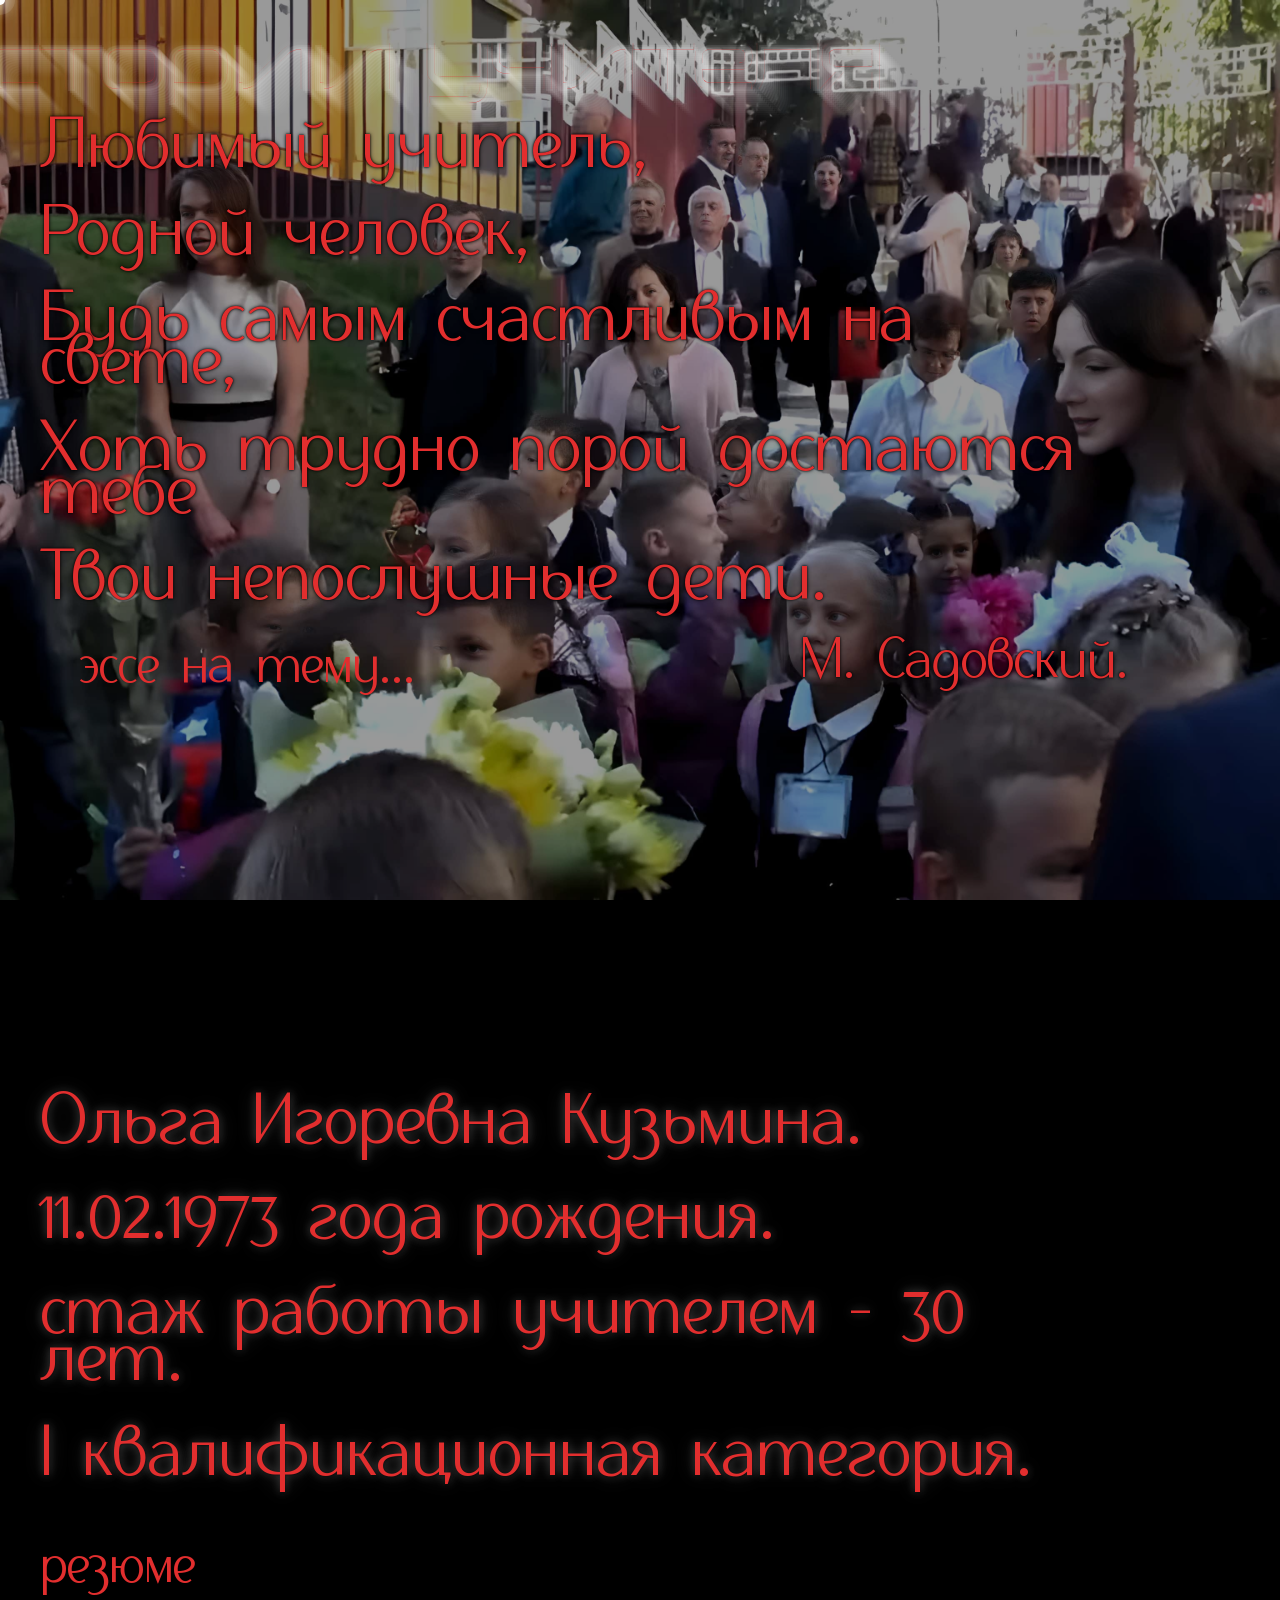
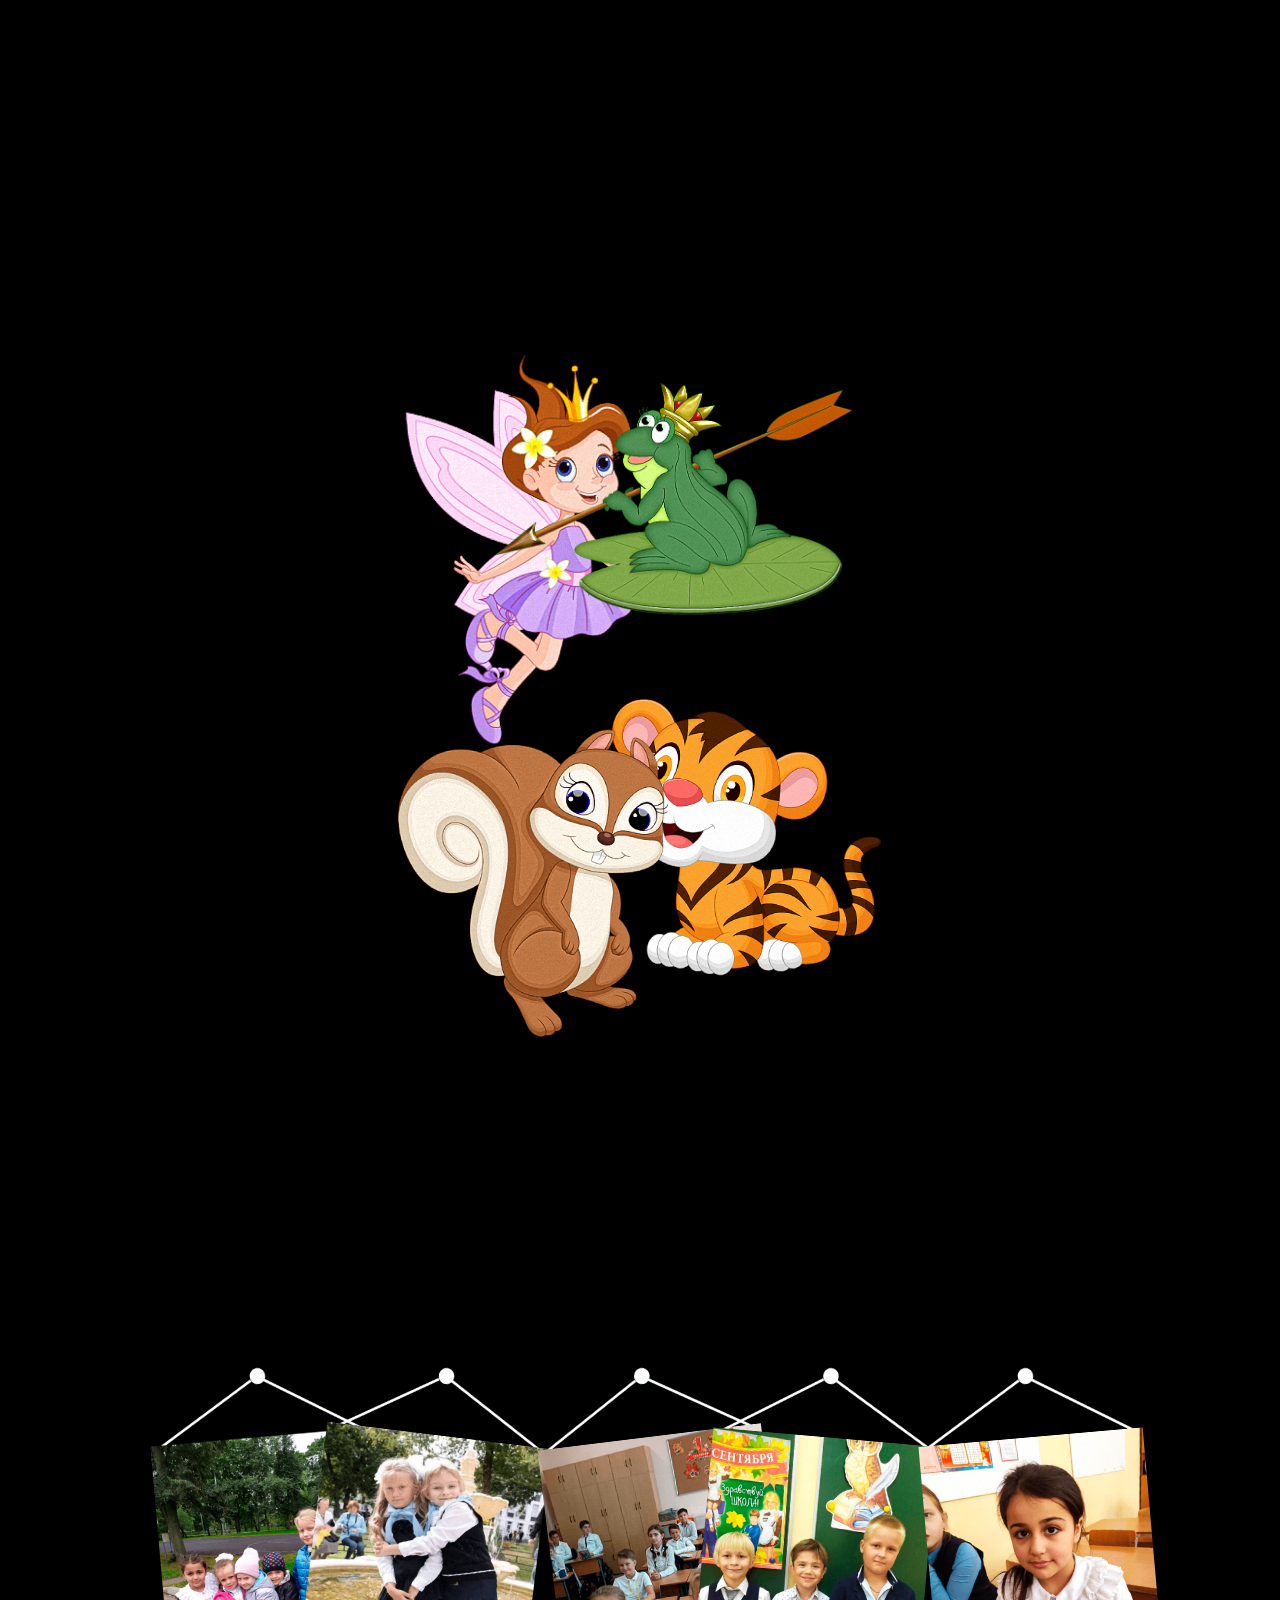
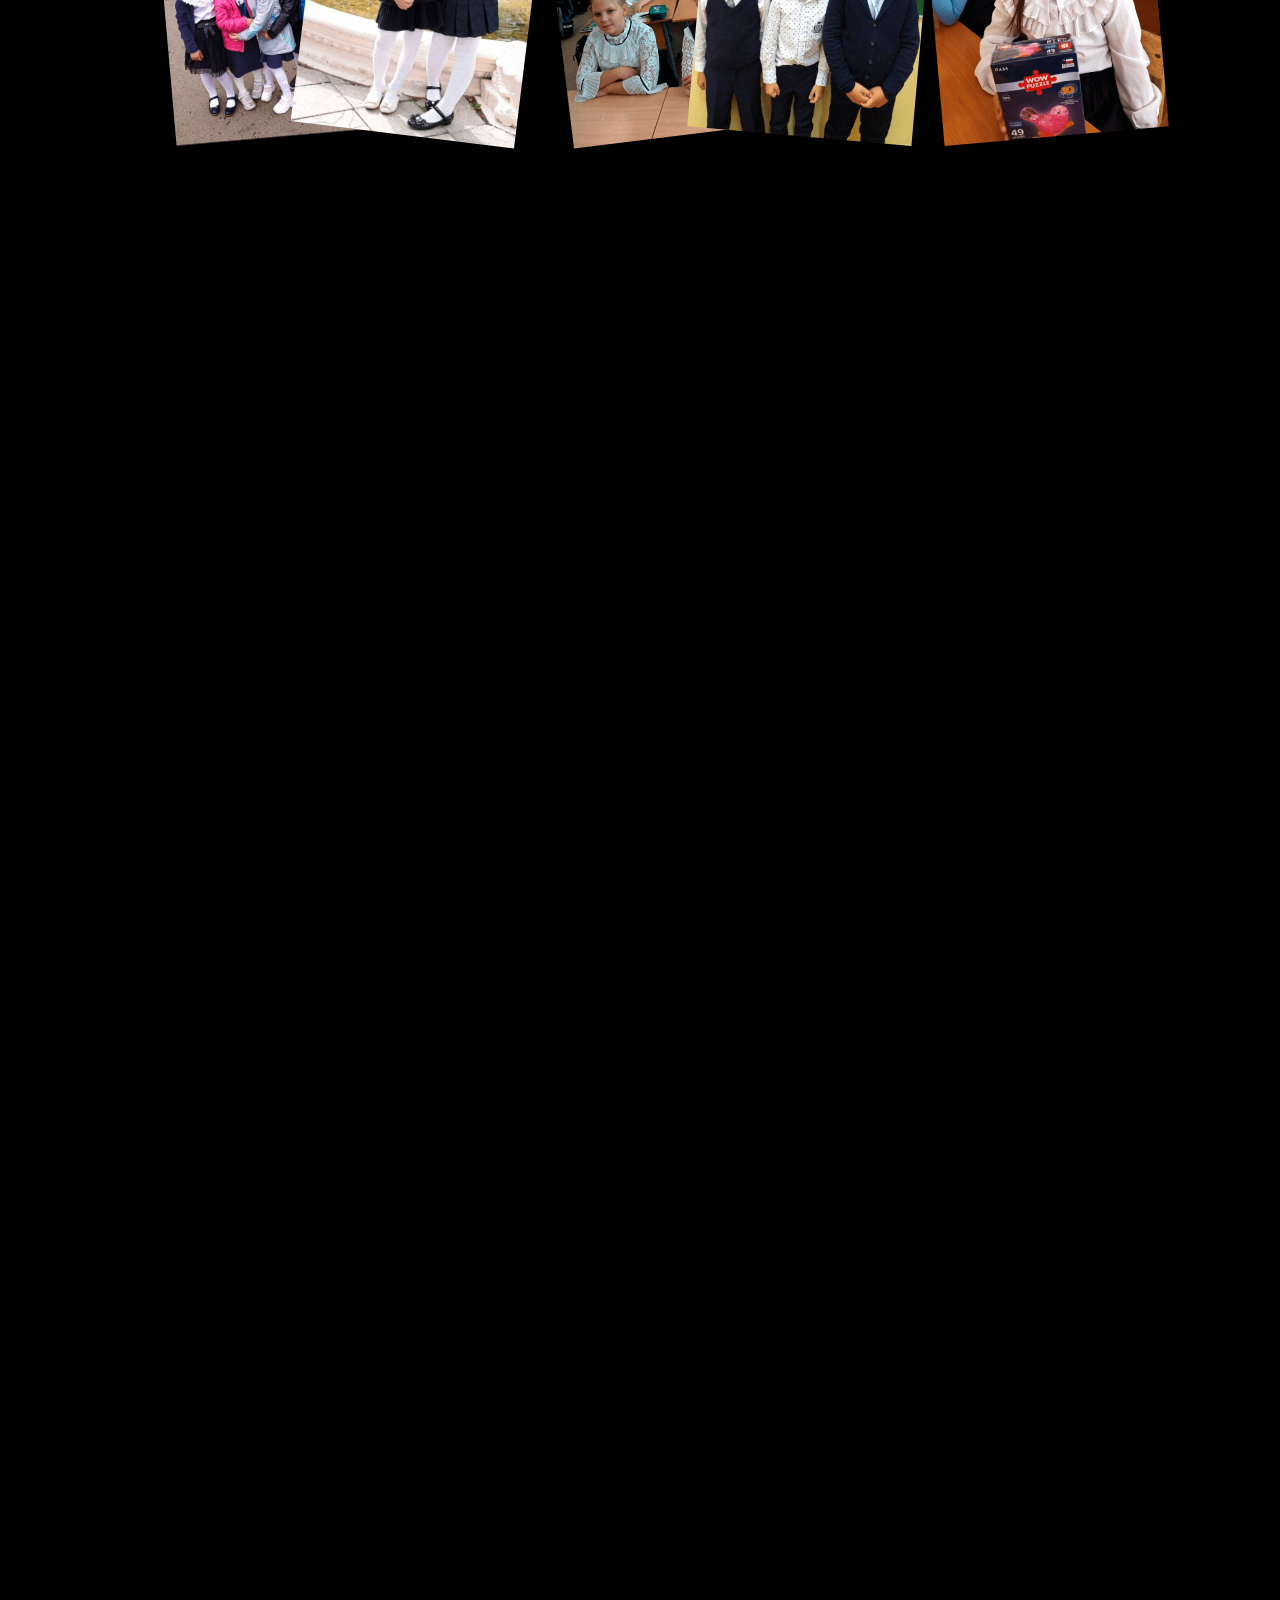
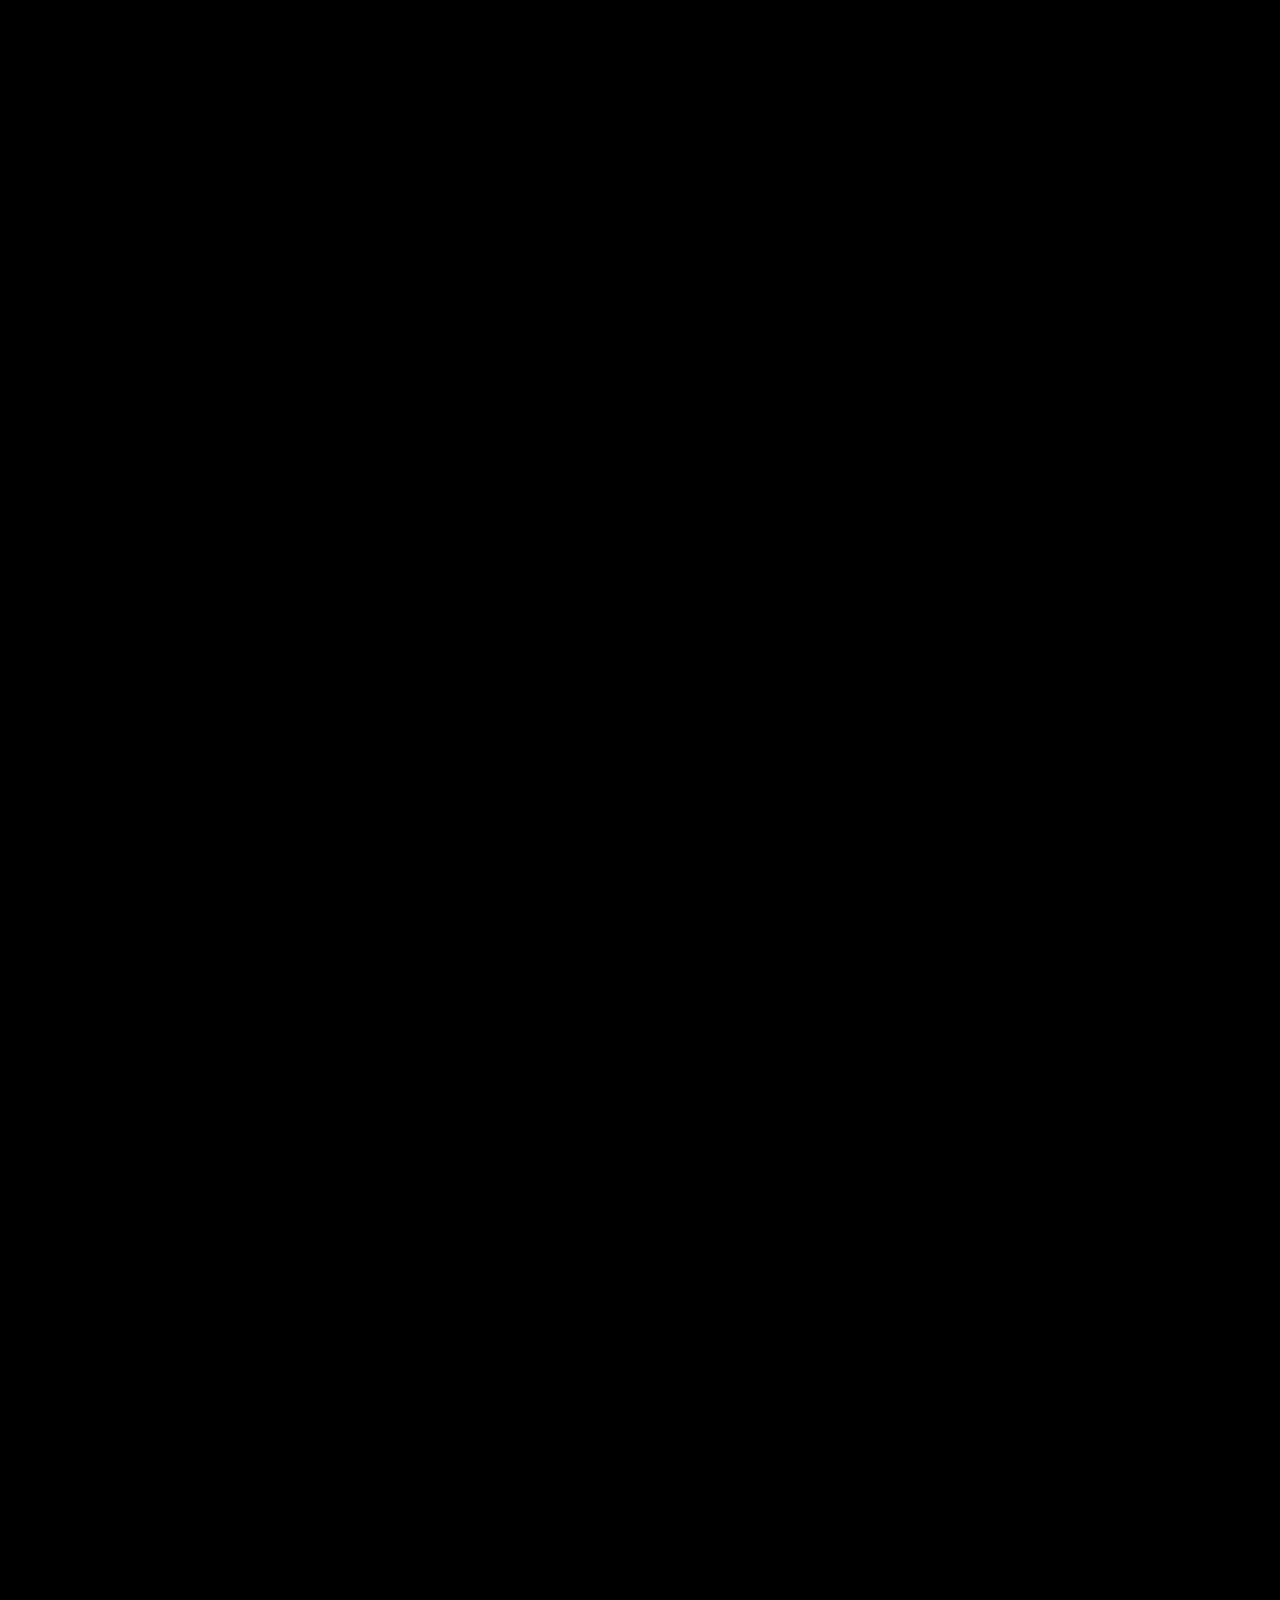
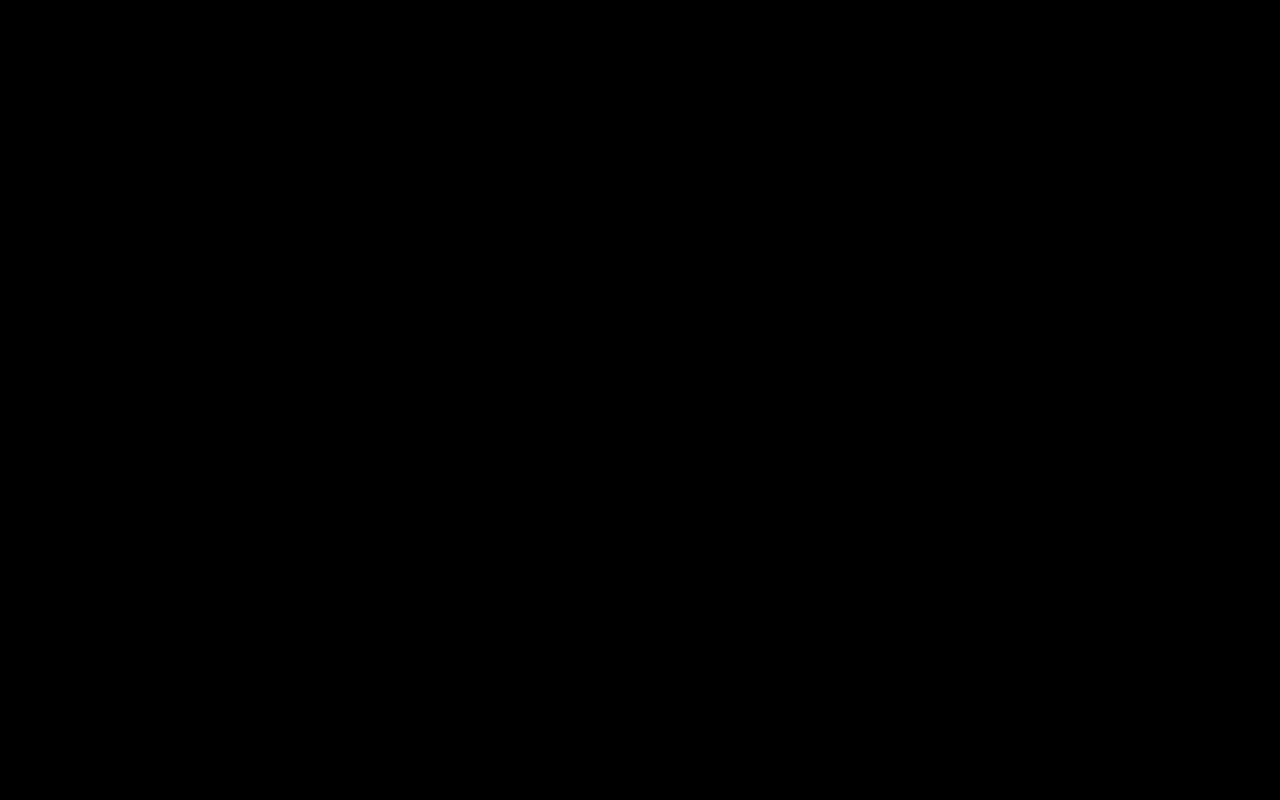
<file: indexBack.html>
<!DOCTYPE html>
<html lang="ru">

<head>
  <meta charset="UTF-8" />
  <meta name="viewport" content="width=device-width, initial-scale=1.0, viewport-fit=cover" />
  <title>MaxaPupsa</title>
  <!-- Базовые стили -->
<link rel="stylesheet" href="css/index/base/fonts.css">
<link rel="stylesheet" href="css/index/base/loading.css">
<link rel="stylesheet" href="css/index/base/layout.css">

<!-- Компоненты -->
<link rel="stylesheet" href="css/index/components/cursor.css">
<link rel="stylesheet" href="css/index/components/navigation.css">
<link rel="stylesheet" href="css/index/components/slides.css">
<link rel="stylesheet" href="css/index/components/titles.css">

<!-- Контент -->
<link rel="stylesheet" href="css/index/content/teacher-info.css">
<link rel="stylesheet" href="css/index/content/poem.css">
<link rel="stylesheet" href="css/index/content/characters.css">

<!-- Адаптивность -->
<link rel="stylesheet" href="css/index/utils/media.css">
</head>

<body>
  <div class="loading-overlay"></div>
  <div class="custom-cursor"></div>
  <div class="cursor-dot"></div>
  <div class="scroll-progress"></div>
  <div class="fullscreen-overlay"></div>

  <div class="navigation">
    <div class="line-wrapper"><a href="#first" class="nav-line"><span class="tooltip"><span
            class="tooltip-text">Эссе</span></span></a></div>
    <div class="line-wrapper"><a href="#second" class="nav-line"><span class="tooltip"><span class="tooltip-text">Обо
            мне</span></span></a></div>
    <div class="line-wrapper"><a href="#third" class="nav-line"><span class="tooltip"><span
            class="tooltip-text">Третий</span></span></a></div>
    <div class="line-wrapper"><a href="#fourth" class="nav-line"><span class="tooltip"><span
            class="tooltip-text">Четвёртый</span></span></a></div>
    <div class="line-wrapper"><a href="#fifth" class="nav-line"><span class="tooltip"><span
            class="tooltip-text">Пятый</span></span></a></div>
    <div class="line-wrapper"><a href="#six" class="nav-line"><span class="tooltip"><span
            class="tooltip-text">Шестой</span></span></a></div>
    <div class="line-wrapper"><a href="#seven" class="nav-line"><span class="tooltip"><span
            class="tooltip-text">Седьмой</span></span></a></div>
    <div class="line-wrapper"><a href="#eight" class="nav-line"><span class="tooltip"><span
            class="tooltip-text">Восьмой</span></span></a></div>
  </div>

  <div class="slide-counter"><span class="current">1</span> / <span class="total">8</span></div>

  <div class="container">
    <div id="bg-layer" aria-hidden="true"></div>

    <!-- Первый слайд -->
    <section id="first" class="slide">
<h1 class="slide-title">
  <span class="slide-title-text">Истории учителя</span>
</h1>
      <div class="fixed-bg">
        <video muted loop playsinline preload="metadata" poster="/images/index/index_01.jpg" class="video-desktop">
          <source src="video/index_01.mp4" type="video/mp4" />
        </video>
      </div>
      <div class="poem-text">
        Любимый учитель,<br>
        Родной человек,<br>
        Будь самым счастливым на свете,<br>
        Хоть трудно порой достаются тебе<br>
        Твои непослушные дети.<br>
        <span class="poem-author">М. Садовский.</span>
      </div>

      <!--- Анимация ЭССЕ -->
      <div class="poem-esse">
        <a href="esse.html" target="_blank"><span>эссе на тему...</span></a>
      </div>
      <div class="slide-controls">
        <button class="fullscreen-btn">full</button>
        <button class="play-btn">play</button>
      </div>
    </section>

    <!-- Второй слайд -->
    <section id="second" class="slide">
      <div class="teacher-info">
        Ольга Игоревна Кузьмина.<br>
        11.02.1973 года рождения.<br>
        стаж работы учителем - 30 лет.<br>
        I квалификационная категория.
      </div>
      <!-- resume-link -->
      <div class="resume-link">
        <a href="files/resume.pdf" target="_blank"><span>резюме</span></a>
      </div>
    </section>

    <!-- Третий слайд -->
    <section id="third" class="slide">
      <h2 class="slide-creative-title"><a href="#">Моё творчество</a></h2>
      <img src="images/index/fairy.png" alt="Фея" class="fairy-img" />
      <img src="images/index/tiger.png" alt="Тигр" class="tiger-img" />
      <img src="/images/index/squirrel.png" alt="Белка" class="squirrel-img" />
      <img src="images/index/frog.png" alt="Лягушка" class="frog-img" />
    </section>

<!-- Четвёртый слайд -->
<section id="fourth" class="slide">
<h2 class="slide-photoalbum-title slide-title-animated" data-title="Фотоальбом">
  <a href="#"><span>Фотоальбом</span></a>
</h2>

  <!-- Фото 1 -->
  <img src="images/index/photoschool_1.png" alt="Фото 1" class="centered-photo">

  <!-- Фото 2 -->
  <img src="images/index/photoschool_2.png" alt="Фото 2" class="centered-photo second-photo">

  <!-- Фото 3 -->
  <img src="images/index/photoschool_3.png" alt="Фото 3" class="centered-photo third-photo">

  <!-- Фото 4 -->
  <img src="images/index/photoschool_4.png" alt="Фото 4" class="centered-photo fourth-photo">

  <!-- Фото 5 -->
  <img src="images/index/photoschool_5.png" alt="Фото 5" class="centered-photo fifth-photo">
</section>


<!-- Пятый слайд -->
<section id="fifth" class="slide">
  <h2 class="slide-1september-title slide-title-animated" data-title="1 Сентября">1 Сентября</h2>

  <div class="rutube-player-wrapper">
    <iframe 
      src="https://rutube.ru/play/embed/d9374e0bc15363d267a4c3bc638e2079"
      width="720" 
      height="405" 
      frameborder="0" 
      allow="fullscreen"
      allowfullscreen
      style="border-radius: 12px; box-shadow: 0 4px 20px rgba(0, 0, 0, 0.3);">
    </iframe>
  </div>
</section>

<!-- Шестой слайд -->
<section id="six" class="slide">
</section>

<!-- Седьмой слайд -->
<section id="seven" class="slide">
</section>

<!-- Восьмой слайд -->
<section id="eight" class="slide">
</section>
  </div>



  <!-- Мамика — ПОСЛЕ контейнера -->
  <img src="images/index/Mamik.png" alt="Мамик" class="mamik-img" />

  <!-- Скрипты -->
  <script src="js/index/index.js" defer></script>
  <script src="js/index/animations.js" defer></script>
</body>

</html>
</file>
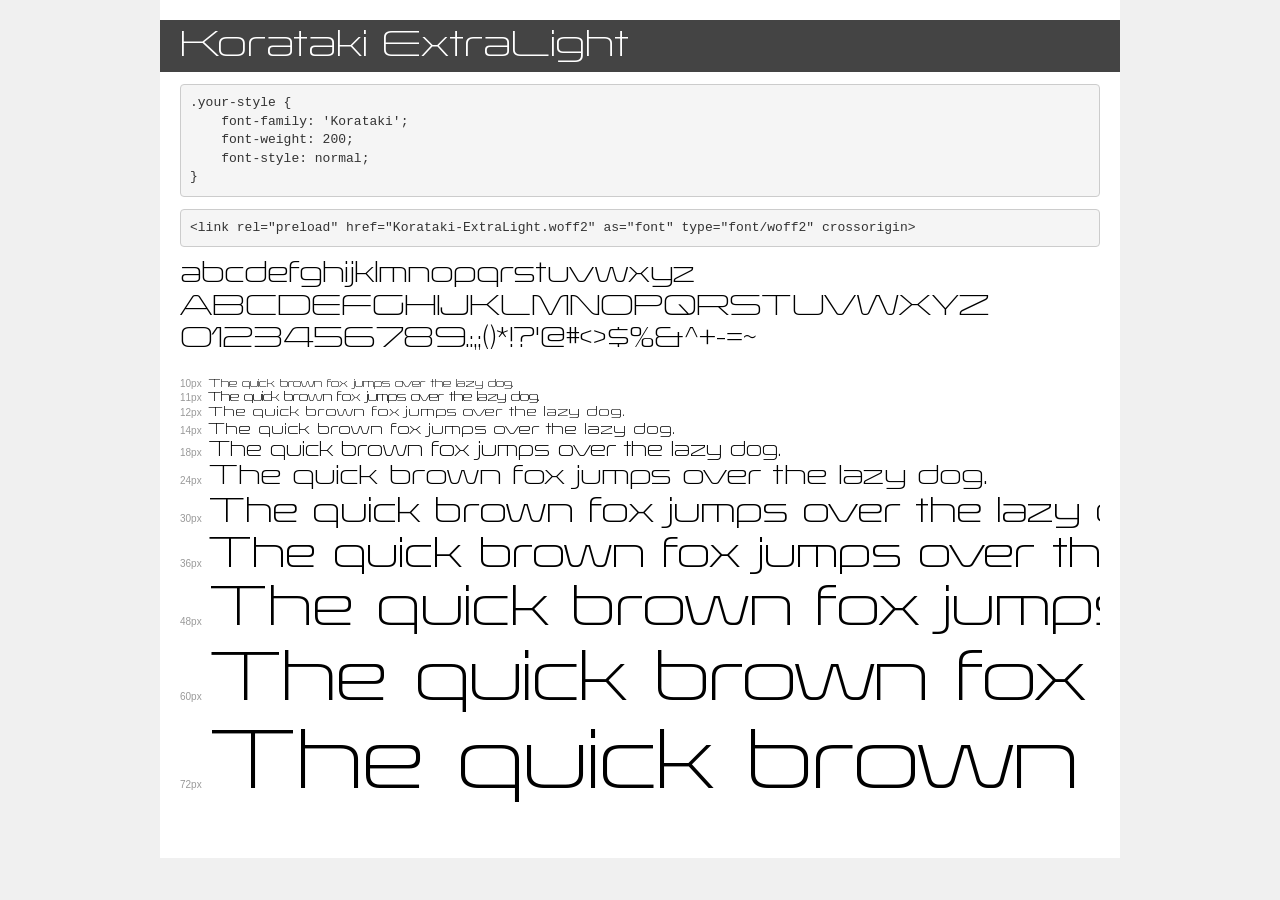
<file: fonts/Korataki-ExtraLight/demo.html>
<!DOCTYPE html>
<html lang="en">
<head>
    <meta charset="utf-8">
    <meta http-equiv="X-UA-Compatible" content="IE=edge">
    <meta name="viewport" content="width=device-width, initial-scale=1">
    <meta name="robots" content="noindex, noarchive">
    <meta name="format-detection" content="telephone=no">
    <title>Transfonter demo</title>
    <link href="stylesheet.css" rel="stylesheet">
    <style>
        /*
        http://meyerweb.com/eric/tools/css/reset/
        v2.0 | 20110126
        License: none (public domain)
        */
        html, body, div, span, applet, object, iframe,
        h1, h2, h3, h4, h5, h6, p, blockquote, pre,
        a, abbr, acronym, address, big, cite, code,
        del, dfn, em, img, ins, kbd, q, s, samp,
        small, strike, strong, sub, sup, tt, var,
        b, u, i, center,
        dl, dt, dd, ol, ul, li,
        fieldset, form, label, legend,
        table, caption, tbody, tfoot, thead, tr, th, td,
        article, aside, canvas, details, embed,
        figure, figcaption, footer, header, hgroup,
        menu, nav, output, ruby, section, summary,
        time, mark, audio, video {
            margin: 0;
            padding: 0;
            border: 0;
            font-size: 100%;
            font: inherit;
            vertical-align: baseline;
        }
        /* HTML5 display-role reset for older browsers */
        article, aside, details, figcaption, figure,
        footer, header, hgroup, menu, nav, section {
            display: block;
        }
        body {
            line-height: 1;
        }
        ol, ul {
            list-style: none;
        }
        blockquote, q {
            quotes: none;
        }
        blockquote:before, blockquote:after,
        q:before, q:after {
            content: '';
            content: none;
        }
        table {
            border-collapse: collapse;
            border-spacing: 0;
        }
        /* demo styles */
        body {
            background: #f0f0f0;
            color: #000;
        }
        .page {
            background: #fff;
            width: 920px;
            margin: 0 auto;
            padding: 20px 20px 0 20px;
            overflow: hidden;
        }
        .font-container {
            overflow-x: auto;
            overflow-y: hidden;
            margin-bottom: 40px;
            line-height: 1.3;
            white-space: nowrap;
            padding-bottom: 5px;
        }
        h1 {
            position: relative;
            background: #444;
            font-size: 32px;
            color: #fff;
            padding: 10px 20px;
            margin: 0 -20px 12px -20px;
        }
        .letters {
            font-size: 25px;
            margin-bottom: 20px;
        }
        .s10:before {
            content: '10px';
        }
        .s11:before {
            content: '11px';
        }
        .s12:before {
            content: '12px';
        }
        .s14:before {
            content: '14px';
        }
        .s18:before {
            content: '18px';
        }
        .s24:before {
            content: '24px';
        }
        .s30:before {
            content: '30px';
        }
        .s36:before {
            content: '36px';
        }
        .s48:before {
            content: '48px';
        }
        .s60:before {
            content: '60px';
        }
        .s72:before {
            content: '72px';
        }
        .s10:before, .s11:before, .s12:before, .s14:before,
        .s18:before, .s24:before, .s30:before, .s36:before,
        .s48:before, .s60:before, .s72:before {
            font-family: Arial, sans-serif;
            font-size: 10px;
            font-weight: normal;
            font-style: normal;
            color: #999;
            padding-right: 6px;
        }
        pre {
            display: block;
            padding: 9px;
            margin: 0 0 12px;
            font-family: Monaco, Menlo, Consolas, "Courier New", monospace;
            font-size: 13px;
            line-height: 1.428571429;
            color: #333;
            font-weight: normal;
            font-style: normal;
            background-color: #f5f5f5;
            border: 1px solid #ccc;
            overflow-x: auto;
            border-radius: 4px;
        }
        /* responsive */
        @media (max-width: 959px) {
            .page {
                width: auto;
                margin: 0;
            }
        }
    </style>
</head>
<body>
<div class="page">
    <div class="demo">
        <h1 style="font-family: 'Korataki'; font-weight: 200; font-style: normal;">Korataki ExtraLight</h1>
        <pre title="Usage">.your-style {
    font-family: 'Korataki';
    font-weight: 200;
    font-style: normal;
}</pre>
        <pre title="Preload (optional)">
&lt;link rel=&quot;preload&quot; href=&quot;Korataki-ExtraLight.woff2&quot; as=&quot;font&quot; type=&quot;font/woff2&quot; crossorigin&gt;</pre>
        <div class="font-container" style="font-family: 'Korataki'; font-weight: 200; font-style: normal;">
            <p class="letters">
                abcdefghijklmnopqrstuvwxyz<br>
ABCDEFGHIJKLMNOPQRSTUVWXYZ<br>
                0123456789.:,;()*!?'@#&lt;&gt;$%&^+-=~
            </p>
            <p class="s10" style="font-size: 10px;">The quick brown fox jumps over the lazy dog.</p>
            <p class="s11" style="font-size: 11px;">The quick brown fox jumps over the lazy dog.</p>
            <p class="s12" style="font-size: 12px;">The quick brown fox jumps over the lazy dog.</p>
            <p class="s14" style="font-size: 14px;">The quick brown fox jumps over the lazy dog.</p>
            <p class="s18" style="font-size: 18px;">The quick brown fox jumps over the lazy dog.</p>
            <p class="s24" style="font-size: 24px;">The quick brown fox jumps over the lazy dog.</p>
            <p class="s30" style="font-size: 30px;">The quick brown fox jumps over the lazy dog.</p>
            <p class="s36" style="font-size: 36px;">The quick brown fox jumps over the lazy dog.</p>
            <p class="s48" style="font-size: 48px;">The quick brown fox jumps over the lazy dog.</p>
            <p class="s60" style="font-size: 60px;">The quick brown fox jumps over the lazy dog.</p>
            <p class="s72" style="font-size: 72px;">The quick brown fox jumps over the lazy dog.</p>
        </div>
    </div>

</div>
</body>
</html>
</file>
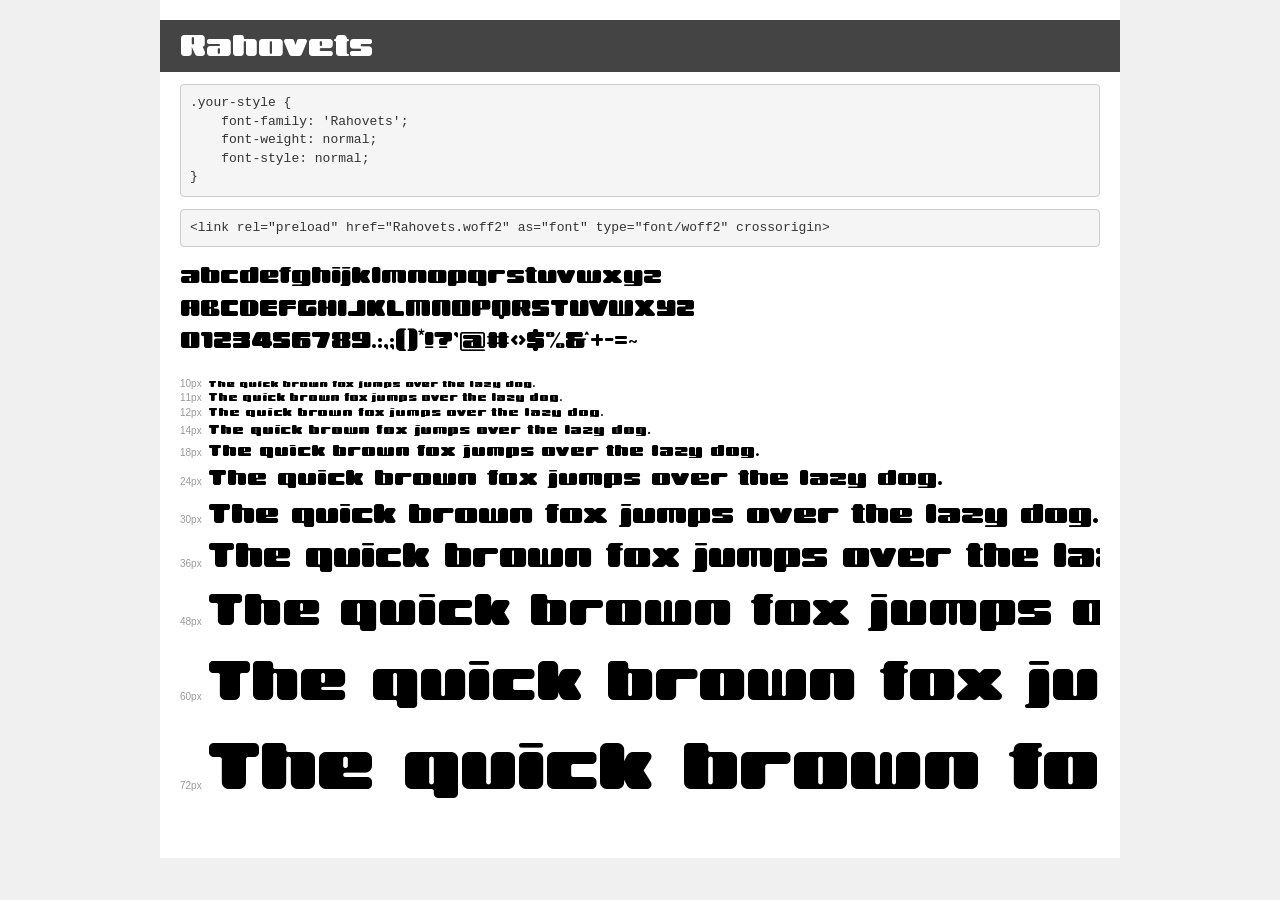
<file: fonts/Rahovets/demo.html>
<!DOCTYPE html>
<html lang="en">
<head>
    <meta charset="utf-8">
    <meta http-equiv="X-UA-Compatible" content="IE=edge">
    <meta name="viewport" content="width=device-width, initial-scale=1">
    <meta name="robots" content="noindex, noarchive">
    <meta name="format-detection" content="telephone=no">
    <title>Transfonter demo</title>
    <link href="stylesheet.css" rel="stylesheet">
    <style>
        /*
        http://meyerweb.com/eric/tools/css/reset/
        v2.0 | 20110126
        License: none (public domain)
        */
        html, body, div, span, applet, object, iframe,
        h1, h2, h3, h4, h5, h6, p, blockquote, pre,
        a, abbr, acronym, address, big, cite, code,
        del, dfn, em, img, ins, kbd, q, s, samp,
        small, strike, strong, sub, sup, tt, var,
        b, u, i, center,
        dl, dt, dd, ol, ul, li,
        fieldset, form, label, legend,
        table, caption, tbody, tfoot, thead, tr, th, td,
        article, aside, canvas, details, embed,
        figure, figcaption, footer, header, hgroup,
        menu, nav, output, ruby, section, summary,
        time, mark, audio, video {
            margin: 0;
            padding: 0;
            border: 0;
            font-size: 100%;
            font: inherit;
            vertical-align: baseline;
        }
        /* HTML5 display-role reset for older browsers */
        article, aside, details, figcaption, figure,
        footer, header, hgroup, menu, nav, section {
            display: block;
        }
        body {
            line-height: 1;
        }
        ol, ul {
            list-style: none;
        }
        blockquote, q {
            quotes: none;
        }
        blockquote:before, blockquote:after,
        q:before, q:after {
            content: '';
            content: none;
        }
        table {
            border-collapse: collapse;
            border-spacing: 0;
        }
        /* demo styles */
        body {
            background: #f0f0f0;
            color: #000;
        }
        .page {
            background: #fff;
            width: 920px;
            margin: 0 auto;
            padding: 20px 20px 0 20px;
            overflow: hidden;
        }
        .font-container {
            overflow-x: auto;
            overflow-y: hidden;
            margin-bottom: 40px;
            line-height: 1.3;
            white-space: nowrap;
            padding-bottom: 5px;
        }
        h1 {
            position: relative;
            background: #444;
            font-size: 32px;
            color: #fff;
            padding: 10px 20px;
            margin: 0 -20px 12px -20px;
        }
        .letters {
            font-size: 25px;
            margin-bottom: 20px;
        }
        .s10:before {
            content: '10px';
        }
        .s11:before {
            content: '11px';
        }
        .s12:before {
            content: '12px';
        }
        .s14:before {
            content: '14px';
        }
        .s18:before {
            content: '18px';
        }
        .s24:before {
            content: '24px';
        }
        .s30:before {
            content: '30px';
        }
        .s36:before {
            content: '36px';
        }
        .s48:before {
            content: '48px';
        }
        .s60:before {
            content: '60px';
        }
        .s72:before {
            content: '72px';
        }
        .s10:before, .s11:before, .s12:before, .s14:before,
        .s18:before, .s24:before, .s30:before, .s36:before,
        .s48:before, .s60:before, .s72:before {
            font-family: Arial, sans-serif;
            font-size: 10px;
            font-weight: normal;
            font-style: normal;
            color: #999;
            padding-right: 6px;
        }
        pre {
            display: block;
            padding: 9px;
            margin: 0 0 12px;
            font-family: Monaco, Menlo, Consolas, "Courier New", monospace;
            font-size: 13px;
            line-height: 1.428571429;
            color: #333;
            font-weight: normal;
            font-style: normal;
            background-color: #f5f5f5;
            border: 1px solid #ccc;
            overflow-x: auto;
            border-radius: 4px;
        }
        /* responsive */
        @media (max-width: 959px) {
            .page {
                width: auto;
                margin: 0;
            }
        }
    </style>
</head>
<body>
<div class="page">
    <div class="demo">
        <h1 style="font-family: 'Rahovets'; font-weight: normal; font-style: normal;">Rahovets</h1>
        <pre title="Usage">.your-style {
    font-family: 'Rahovets';
    font-weight: normal;
    font-style: normal;
}</pre>
        <pre title="Preload (optional)">
&lt;link rel=&quot;preload&quot; href=&quot;Rahovets.woff2&quot; as=&quot;font&quot; type=&quot;font/woff2&quot; crossorigin&gt;</pre>
        <div class="font-container" style="font-family: 'Rahovets'; font-weight: normal; font-style: normal;">
            <p class="letters">
                abcdefghijklmnopqrstuvwxyz<br>
ABCDEFGHIJKLMNOPQRSTUVWXYZ<br>
                0123456789.:,;()*!?'@#&lt;&gt;$%&^+-=~
            </p>
            <p class="s10" style="font-size: 10px;">The quick brown fox jumps over the lazy dog.</p>
            <p class="s11" style="font-size: 11px;">The quick brown fox jumps over the lazy dog.</p>
            <p class="s12" style="font-size: 12px;">The quick brown fox jumps over the lazy dog.</p>
            <p class="s14" style="font-size: 14px;">The quick brown fox jumps over the lazy dog.</p>
            <p class="s18" style="font-size: 18px;">The quick brown fox jumps over the lazy dog.</p>
            <p class="s24" style="font-size: 24px;">The quick brown fox jumps over the lazy dog.</p>
            <p class="s30" style="font-size: 30px;">The quick brown fox jumps over the lazy dog.</p>
            <p class="s36" style="font-size: 36px;">The quick brown fox jumps over the lazy dog.</p>
            <p class="s48" style="font-size: 48px;">The quick brown fox jumps over the lazy dog.</p>
            <p class="s60" style="font-size: 60px;">The quick brown fox jumps over the lazy dog.</p>
            <p class="s72" style="font-size: 72px;">The quick brown fox jumps over the lazy dog.</p>
        </div>
    </div>

</div>
</body>
</html>
</file>
<file: css/index/base/fonts.css>
/* ================== ПОДКЛЮЧЕНИЕ ШРИФТОВ ================== */
@import url('https://fonts.googleapis.com/css2?family=Alumni+Sans+Pinstripe:ital@0;1&family=Huninn&family=Zen+Kurenaido&display=swap');

@font-face {
  font-family: 'Rahovets';
  src: url('/fonts/Rahovets/Rahovets.eot');
  src: url('/fonts/Rahovets/Rahovets.eot?#iefix') format('embedded-opentype'),
    url('/fonts/Rahovets/Rahovets.woff2') format('woff2'),
    url('/fonts/Rahovets/Rahovets.woff') format('woff'),
    url('/fonts/Rahovets/Rahovets.ttf') format('truetype'),
    url('/fonts/Rahovets/Rahovets.svg#Rahovets') format('svg');
  font-weight: 400;
  font-style: normal;
  font-display: swap;
}

@font-face {
  font-family: 'Ethna';
  src: url('/fonts/Ethna-Thin/Ethna-Thin.eot');
  src: url('/fonts/Ethna-Thin/Ethna-Thin.eot?#iefix') format('embedded-opentype'),
    url('/fonts/Ethna-Thin/Ethna-Thin.woff2') format('woff2'),
    url('/fonts/Ethna-Thin/Ethna-Thin.woff') format('woff'),
    url('/fonts/Ethna-Thin/Ethna-Thin.ttf') format('truetype'),
    url('/fonts/Ethna-Thin/Ethna-Thin.svg#Ethna-Thin') format('svg');
  font-weight: 100;
  font-style: normal;
  font-display: swap;
}

@font-face {
  font-family: 'Korataki';
  src: url('/fonts/Korataki-ExtraLight/Korataki-ExtraLight.eot');
  src: url('/fonts/Korataki-ExtraLight/Korataki-ExtraLight.eot?#iefix') format('embedded-opentype'),
    url('/fonts/Korataki-ExtraLight/Korataki-ExtraLight.woff2') format('woff2'),
    url('/fonts/Korataki-ExtraLight/Korataki-ExtraLight.woff') format('woff'),
    url('/fonts/Korataki-ExtraLight/Korataki-ExtraLight.ttf') format('truetype'),
    url('/fonts/Korataki-ExtraLight/Korataki-ExtraLight.svg#Korataki-ExtraLight') format('svg');
  font-weight: 200;
  font-style: normal;
  font-display: swap;
}

@font-face {
  font-family: 'mr_akronimg';
  src: url('/fonts/mr_akronimg/mr_akronimg.eot');
  src: url('/fonts/mr_akronimg/mr_akronimg.eot?#iefix') format('embedded-opentype'),
    url('/fonts/mr_akronimg/mr_akronimg.woff2') format('woff2'),
    url('/fonts/mr_akronimg/mr_akronimg.woff') format('woff'),
    url('/fonts/mr_akronimg/mr_akronimg.ttf') format('truetype'),
    url('/fonts/mr_akronimg/mr_akronimg.svg#mr_akronimg') format('svg');
  font-weight: 200;
  font-style: normal;
  font-display: swap;
}

@font-face {
  font-family: 'Novoposelensky';
  src: url('/fonts/Novoposelensky/NovoposelenskyRegular.eot');
  src: url('/fonts/Novoposelensky/NovoposelenskyRegular.eot?#iefix') format('embedded-opentype'),
    url('/fonts/Novoposelensky/NovoposelenskyRegular.woff2') format('woff2'),
    url('/fonts/Novoposelensky/NovoposelenskyRegular.woff') format('woff'),
    url('/fonts/Novoposelensky/NovoposelenskyRegular.ttf') format('truetype'),
    url('/fonts/Novoposelensky/NovoposelenskyRegular.svg#Novoposelensky') format('svg');
  font-weight: 200;
  font-style: normal;
  font-display: swap;
}
</file>
<file: css/index/base/loading.css>
/* ================== ЭФФЕКТ ПЛАВНОЙ ЗАГРУЗКИ ================== */
.loading-overlay {
    position: fixed;
    top: 0;
    left: 0;
    width: 100%;
    height: 100%;
    background: #061314;
    z-index: 99999;
    pointer-events: none;
    opacity: 1;
    transition: opacity 1.2s ease-out 0.3s;
}

.loading-overlay.fade-out {
    opacity: 0;
}

body {
    opacity: 0;
    visibility: hidden;
    transition: opacity 1.2s ease-out, visibility 1.2s;
}

body.loaded {
    opacity: 1;
    visibility: visible;
}

body::before {
    content: "";
    position: fixed;
    top: 0;
    left: 0;
    width: 100vw;
    height: 100vh;
    background-image: url("/images/index/pattern.png"), url("/images/index/pattern.png");
    background-size: 4px 4px;
    background-position: 0 0, 2px 2px;
    background-repeat: repeat;
    pointer-events: none;
    z-index: 1;
    opacity: 1;
    mix-blend-mode: multiply;
    transition: opacity 0.4s ease-out;
}
/* === FULLSCREEN: скрываем паттерн === */
.fullscreen-mode body::before {
    opacity: 0;
}

/* Гарантировать, что кастомный курсор остаётся */
body:fullscreen,
body.fullscreen {
    cursor: default;
}

.custom-cursor,
.cursor-dot {
    display: block !important;
    visibility: visible !important;
    opacity: 1 !important;
}
</file>
<file: css/index/base/layout.css>
/* ================== ОБЩИЕ СТИЛИ ================== */
* {
    margin: 0;
    padding: 0;
    box-sizing: border-box;
}

html {
    height: 100%;
    scroll-behavior: smooth;
    scrollbar-width: none;
    -ms-overflow-style: none;
}

body {
    min-height: 100vh;
    background: #000;
    color: white;
    font-family: "Montserrat Alternates", sans-serif;
    overflow-x: hidden;
}

body::-webkit-scrollbar {
    display: none;
}

.container {
    position: relative;
    width: 100%;
    height: 100%;
    overflow-x: hidden;
}
/* ================== ДОПОЛНИТЕЛЬНЫЕ ГЛОБАЛЬНЫЕ СТИЛИ ================== */

/* === ЗАГОЛОВОК H1 НА ПЕРВОМ СЛАЙДЕ === */
.slide-title {
    position: absolute;
    top: 0;
    left: 2%;
    font-family: "Korataki", sans-serif;
    font-weight: 900;
    white-space: nowrap;
    z-index: 2;
    pointer-events: none;
    user-select: none;
    backface-visibility: hidden;
    overflow: visible; /* 🔥 Главное: тень не обрезается */
}

.slide-title-text {
    display: inline-block;
    font-size: 8vmin;
    font-family: "Korataki", sans-serif;
    font-weight: 900;

    /* УБИРАЕМ ЗАЛИВКУ ВНУТРИ ТЕКСТА */
    color: transparent;
    -webkit-text-fill-color: transparent;
    -webkit-text-stroke: 0.1px #e22e2e;

    /* Длинная тень — остаётся как есть */
    text-shadow: 1px 1px 8px rgba(255, 255, 255, 0.12), 2px 2px 1px rgba(255, 255, 255, 0.1125),
        4px 4px 1px rgba(255, 255, 255, 0.105), 6px 6px 1px rgba(255, 255, 255, 0.0975),
        8px 8px 1px rgba(255, 255, 255, 0.09), 10px 10px 1px rgba(255, 255, 255, 0.0825),
        12px 12px 1px rgba(255, 255, 255, 0.075), 14px 14px 1px rgba(255, 255, 255, 0.0675),
        16px 16px 1px rgba(255, 255, 255, 0.06), 18px 18px 1px rgba(255, 255, 255, 0.0525),
        20px 20px 1px rgba(255, 255, 255, 0.045), 22px 22px 1px rgba(255, 255, 255, 0.0375),
        24px 24px 1px rgba(255, 255, 255, 0.03), 26px 26px 1px rgba(255, 255, 255, 0.0225),
        28px 28px 1px rgba(255, 255, 255, 0.015), 30px 30px 1px rgba(255, 255, 255, 0.0075),
        32px 32px 1px rgba(255, 255, 255, 0.00375), 34px 34px 1px rgba(255, 255, 255, 0.003),
        36px 36px 1px rgba(255, 255, 255, 0.00225), 38px 38px 1px rgba(255, 255, 255, 0.0015);

    /* Анимация масштаба */
    opacity: 0;
    transform: scale(0);
    transform-origin: 70% center;
    /* Добавляем задержку: анимация начнётся через 0.6s */
    transition: transform 0.7s cubic-bezier(0.25, 0.46, 0.45, 0.94) 1s, opacity 1s ease-out;
}

body.loaded .slide-title-text,
.slide-title-text.visible {
    opacity: 1;
    transform: scale(1) translateZ(0);
}

/* === МАМИК — АДАПТИВНОЕ ИЗОБРАЖЕНИЕ === */
.mamik-img {
    position: fixed;
    top: 20px;
    right: 20px;
    width: 50vmin;
    max-width: 550px;
    min-width: 60px;
    height: auto;
    opacity: 0;
    z-index: 1;
    pointer-events: none;
    user-select: none;
    transition: opacity 1.8s ease, transform 0.8s ease;
    transform: translateY(-10px);
}

@media (max-width: 480px) {
    .mamik-img {
        top: 12px;
        right: 12px;
        width: 85vw;
        max-width: 400px;
    }
}

@media (max-width: 360px) {
    .mamik-img {
        top: 10px;
        right: 10px;
        width: 80vw;
        max-width: 300px;
    }
}

@keyframes subtlePulse {
    0% {
        opacity: 0.06;
    }
    100% {
        opacity: 0.09;
    }
}
</file>
<file: css/index/components/cursor.css>
/* ================== КУРСОРЫ ================== */
html.no-touch {
  cursor: none;
}

html.fullscreen-mode {
  cursor: auto;
}

/* ================== КАСТОМНЫЙ КУРСОР ================== */
html.touch-device .custom-cursor,
html.touch-device .cursor-dot {
  display: none !important;
}

.custom-cursor {
  position: fixed;
  width: 30px;
  height: 30px;
  background: rgba(255, 255, 255, 0.1);
  border-radius: 50%;
  pointer-events: none;
  z-index: 9999;
  top: 0;
  left: 0;
  transform-origin: center;
  transition: transform 0.1s ease, background 0.1s ease, opacity 0.2s ease;
}

.custom-cursor.hover {
  background: rgba(226, 46, 46, 0.6);
}

.cursor-dot {
  position: fixed;
  width: 10px;
  height: 10px;
  background: #fff;
  border-radius: 50%;
  pointer-events: none;
  z-index: 10000;
  transform: translate(-50%, -50%);
  box-shadow: 0 0 15px 4px rgba(255, 255, 255, 0.7);
  transition: box-shadow 0.2s ease, opacity 0.2s ease;
}

.cursor-dot.hover {
  box-shadow:
    0 0 25px 8px rgba(255, 255, 255, 0.9),
    0 0 40px 12px rgba(255, 255, 255, 0.7),
    0 0 60px 16px rgba(226, 46, 46, 0.5);
}
</file>
<file: css/index/components/navigation.css>
/* ================== НАВИГАЦИЯ ================== */
.navigation {
    position: fixed;
    right: 40px;
    top: 50%;
    transform: translateY(-50%);
    display: flex;
    flex-direction: column;
    gap: 1px;
    z-index: 2;
}

.line-wrapper {
    position: relative;
    width: 80px;
    height: 20px;
}

.nav-line {
    position: absolute;
    right: 0;
    width: 30px;
    height: 2px;
    background: white;
    opacity: 0.8;
    transition: width 0.4s cubic-bezier(0.4, 0, 0.2, 1), transform 0.4s ease;
    transform-origin: right center;
}

.nav-line:hover,
.nav-line.active {
    width: 70px;
    background: #fff;
    opacity: 1;
    transform: translateX(-40px);
    box-shadow: 0 0 12px 3px rgba(255, 255, 255, 0.6);
}

.nav-line.active::before {
    content: "";
    position: absolute;
    left: -8px;
    top: 50%;
    transform: translateY(-50%);
    width: 6px;
    height: 6px;
    background: #e22e2e;
    border-radius: 50%;
    box-shadow: 0 0 8px 2px rgba(226, 46, 46, 0.6);
    animation: pulse 2s infinite;
}

a {
    all: unset;
    cursor: pointer;
    position: relative;
}

a::after {
    content: "";
    position: absolute;
    inset: -5px;
}

.tooltip {
    position: absolute;
    right: 80px;
    top: 50%;
    transform: translateY(-50%) translateX(-10px);
    white-space: nowrap;
    font-size: 24px;
    color: white;
    opacity: 0;
    pointer-events: none;
    transition: opacity 0.4s ease, transform 0.6s ease;
}

.line-wrapper:hover .tooltip {
    opacity: 1;
    transform: translateY(-50%) translateX(-24px);
}

.tooltip {
  position: absolute;
  right: 80px;
  top: 50%;
  transform: translateY(-50%) translateX(10px); /* начальная позиция — дальше */
  white-space: nowrap;
  font-size: 24px;
  color: white;
  opacity: 0;
  pointer-events: none;
  transition: 
    opacity 0.4s ease,
    transform 0.6s cubic-bezier(0.25, 0.46, 0.45, 0.94);
}

.line-wrapper:hover .tooltip {
  opacity: 1;
  transform: translateY(-50%) translateX(-10px); /* плавно "въезжает")
}
</file>
<file: css/index/components/slides.css>
/* ================== СЛАЙДЫ ================== */
.slide {
    position: relative;
    top: 0;
    min-height: 100vh;
    height: 100vh;
    width: 100%;
    display: flex;
    align-items: center;
    justify-content: center;
    background-size: cover;
    background-position: center;
    background-attachment: fixed;
    overflow: hidden;
}

/* Фоны для каждого слайда */
#first {
    background-image: url("/images/index/index_01.jpg");
}
#second {
    background-image: url("/images/index/index_02.jpg");
}
#third {
    background-image: url("/images/index/index_03.jpg");
}
#fourth {
    background-image: url("/images/index/index_04.jpg");
}
#fifth {
    background-image: url("/images/index/index_05.jpg");
}
#six {
    background-image: url("/images/index/index_06.jpg");
}
#seven {
    background-image: url("/images/index/index_07.jpg");
}
#eight {
    background-image: url("/images/index/index_08.jpg");
}

/* === ИНДИВИДУАЛЬНОЕ ЗАТЕМНЕНИЕ ДЛЯ КАЖДОГО СЛАЙДА === */
.slide::before,
#first::before,
#second::before,
#third::before,
#fourth::before,
#fifth::before,
#six::before,
#seven::before,
#eight::before {
    content: "";
    position: absolute;
    top: 0;
    left: 0;
    width: 100%;
    height: 100%;
    z-index: 1;
    pointer-events: none;
    transition: opacity 0.4s ease-out;
}

#first::before {
    background: rgba(0, 0, 0, 0.4);
}
#second::before {
    background: rgba(0, 0, 0, 0.3);
}
#third::before {
    background: rgba(0, 0, 0, 0);
}
#fourth::before {
    background: rgba(0, 0, 0, 0.1);
}
#fifth::before {
    background: rgba(0, 0, 0, 0.2);
}
#six::before {
    background: rgba(0, 0, 0, 0.3);
}
#seven::before {
    background: rgba(0, 0, 0, 0.2);
}
#eight::before {
    background: rgba(0, 0, 0, 0.2);
}

/* Фиксированный фон для слайдов 2–8 */
.slide:not(#first) {
    background-attachment: fixed;
}

/* Прогресс прокрутки */
.scroll-progress {
    position: fixed;
    top: 0;
    right: 0;
    width: 2px;
    height: 0%;
    background: linear-gradient(to bottom, #e22e2e, #fff);
    border-radius: 1px;
    z-index: 10001;
    transition: height 0.05s ease-out;
    opacity: 0.8;
}

/* Счётчик слайдов */
.slide-counter {
    position: fixed;
    top: 5px;
    right: 5px;
    font-family: "Montserrat Alternates", sans-serif;
    font-size: 16px;
    font-weight: 500;
    color: rgba(255, 255, 255, 0.7);
    z-index: 2;
    opacity: 0.8;
    pointer-events: none;
    transition: opacity 0.3s ease;
    background: rgba(0, 0, 0, 0.4);
    padding: 6px 10px;
    border-radius: 8px;
    backdrop-filter: blur(2px);
    -webkit-backdrop-filter: blur(2px);
    box-shadow: 0 0 10px rgba(255, 255, 255, 0.1);
    border: 1px solid rgba(255, 255, 255, 0.1);
}

.slide-counter:hover {
    opacity: 1;
}

.slide-counter .current {
    color: white;
    font-weight: 700;
    margin-right: 2px;
}

.slide-counter .total {
    color: rgba(255, 255, 255, 0.6);
}

@media (max-width: 768px) {
    .slide-counter {
        display: none !important;
    }
}

/* Управление слайдами */
.slide-controls {
    position: absolute;
    bottom: 10px;
    left: 50%;
    transform: translateX(-50%);
    display: flex;
    gap: 20px;
    z-index: 2;
    opacity: 0;
    visibility: hidden;
    transition: opacity 0.4s ease, visibility 0.4s ease;
}

.slide-controls.visible {
    opacity: 1;
    visibility: visible;
}

.slide-controls button {
    width: 100px;
    height: 30px;
    background: rgba(0, 0, 0, 0.2);
    border: none;
    border-radius: 15px;
    color: white;
    font-family: "Montserrat Alternates", sans-serif;
    font-size: 14px;
    font-weight: 500;
    cursor: pointer;
    transition: opacity 0.4s ease, background 0.4s ease;
}

.slide-controls button:hover {
    background: white;
    opacity: 0.7;
    color: black;
}
/* ================== СЛАЙДЫ ================== */
.slide {
    position: relative;
    top: 0;
    min-height: 100vh;
    height: 100vh;
    width: 100%;
    display: flex;
    align-items: center;
    justify-content: center;
    background-size: cover;
    background-position: center;
    background-attachment: fixed;
}

/* Фоны для каждого слайда */
#first {
    background-image: url("/images/index/index_01.jpg");
    z-index: 15;
}
#second {
    background-image: url("/images/index/index_02.jpg");
}
#third {
    background-image: url("/images/index/index_03.jpg");
}
#fourth {
    background-image: url("/images/index/index_04.jpg");
}
#fifth {
    background-image: url("/images/index/index_05.jpg");
}
#six {
    background-image: url("/images/index/index_06.jpg");
}
#seven {
    background-image: url("/images/index/index_07.jpg");
}
#eight {
    background-image: url("/images/index/index_08.jpg");
    z-index: 15;
}

/* Фиксированный фон для слайдов 2–8 */
.slide:not(#first) {
    background-attachment: fixed;
}
/* Контейнер видео-фона */
.fixed-bg {
    position: absolute;
    top: 0;
    left: 0;
    width: 100%;
    height: 100%;
    overflow: hidden;
    z-index: 0;
    pointer-events: none;
}

.fixed-bg video {
    position: absolute;
    top: 0;
    left: 0;
    width: 100%;
    height: 100%;
    object-fit: cover;
    opacity: 0;
    transition: opacity 1.5s ease-out;
    pointer-events: auto;
    z-index: 0;
}

/* Видео появляется плавно при старте */
.fixed-bg video.fade-in-video {
    opacity: 1;
}

/* ================== Анимированные фото================== */
/* Первое фото */
#fourth .centered-photo {
    position: absolute;
    top: 50%;
    left: 20%;
    width: 25vmin;
    max-width: 400px;
    border-radius: 0;
    /* Никакой тени по умолчанию */
    transform: translate(-50%, -50%) rotate(-5deg);
    transform-origin: top center;
    z-index: 1;
    transition: box-shadow 0.4s ease;
    animation: swing-from-top 6s ease-in-out infinite;
}
/* Тень ТОЛЬКО снизу — при наведении */
#fourth .centered-photo:hover {
    animation-play-state: paused;
}
@keyframes swing-from-top {
    0% {
        transform: translate(-50%, -50%) rotate(-5deg);
    }
    50% {
        transform: translate(-50%, -50%) rotate(5deg);
    }
    100% {
        transform: translate(-50%, -50%) rotate(-5deg);
    }
}

/* Второе фото — смещено относительно первого вправо*/
#fourth .second-photo {
    top: 50%;
    left: 35%; /* правее */
    width: 25vmin;
    max-width: 360px;
    transform: translate(-50%, -50%) rotate(7deg); /* противоположный наклон */
    animation-delay: 0.8s; /* запаздание анимации — выглядит живее */
}

/* Опционально: другой эффект раскачивания */
@keyframes swing-from-top-alt {
    0% {
        transform: translate(-50%, -50%) rotate(7deg);
    }
    50% {
        transform: translate(-50%, -50%) rotate(-7deg);
    }
    100% {
        transform: translate(-50%, -50%) rotate(7deg);
    }
}

#fourth .second-photo {
    animation: swing-from-top-alt 6s ease-in-out infinite;
}
/* Третье фото — ещё правее */
#fourth .third-photo {
    top: 50%;
    left: 50%; /* ещё правее */
    width: 25vmin;
    max-width: 400px;
    transform: translate(-50%, -50%) rotate(-7deg); /* лёгкий наклон обратно */
    animation-delay: 1.6s; /* ещё больше задержка — живое движение */
}

/* Анимация для третьего фото — как у первого, но с задержкой */
@keyframes swing-from-top-alt-2 {
    0% {
        transform: translate(-50%, -50%) rotate(-7deg);
    }
    50% {
        transform: translate(-50%, -50%) rotate(5deg);
    }
    100% {
        transform: translate(-50%, -50%) rotate(-7deg);
    }
}

#fourth .third-photo {
    animation: swing-from-top-alt-2 6s ease-in-out infinite;
}

/* Четвёртое фото — ещё правее  */
#fourth .fourth-photo {
    top: 50%;
    left: 65%; /* дальше всех справа */
    width: 25vmin;
    max-width: 400px;
    transform: translate(-50%, -50%) rotate(5deg); /* лёгкий наклон, как завершение */
    animation-delay: 2.4s; /* максимальная задержка — "живое" появление */
}

/* Анимация — плавное покачивание */
@keyframes swing-from-top-alt-3 {
    0% {
        transform: translate(-50%, -50%) rotate(5deg);
    }
    50% {
        transform: translate(-50%, -50%) rotate(-5deg);
    }
    100% {
        transform: translate(-50%, -50%) rotate(5deg);
    }
}

#fourth .fourth-photo {
    animation: swing-from-top-alt-3 6s ease-in-out infinite;
}
/* Пятое фото — самое правое */
#fourth .fifth-photo {
    top: 50%;
    left: 80%; /* дальше всех справа */
    width: 25vmin;
    max-width: 400px;
    transform: translate(-50%, -50%) rotate(-5deg); /* наклон как у первого */
    animation-delay: 3.2s; /* последняя задержка — завершает волну */
    z-index: 2; /* Теперь ВЕСЬ слайд — выше Мамика */
}

/* Анимация для пятого фото */
@keyframes swing-from-top-alt-4 {
    0% {
        transform: translate(-50%, -50%) rotate(-5deg);
    }
    50% {
        transform: translate(-50%, -50%) rotate(5deg);
    }
    100% {
        transform: translate(-50%, -50%) rotate(-5deg);
    }
}

#fourth .fifth-photo {
    animation: swing-from-top-alt-4 6s ease-in-out infinite;
}
.centered-photo {
    position: relative;
    z-index: 100;
    will-change: transform;
    pointer-events: none;
}
</file>
<file: css/index/components/titles.css>
/* Анимация заголовка H1 "Истории учителя" как у заголовков H2 */
.slide-title {
    position: absolute;
    top: -4.7%;
    left: 30%;
    transform: translateX(-50%) scale(0);
    color: #e22e2e;
    font-weight: 400;
    white-space: nowrap;
    z-index: 2;
    text-align: center;
    opacity: 0;
    font-size: 16vmin; /* фиксируем размер, а масштабируем */
    transition: transform 1s cubic-bezier(0.2, 0.8, 0.4, 1), opacity 1s ease;
}

.slide-title.visible {
    transform: translateX(-50%) scale(1);
    opacity: 1;
}

.slide-title.visible {
    animation: fadeInTitle 1s ease-out forwards;
}

/* Анимация заголовка H2 Моё творчество */
.slide-creative-title {
    position: absolute;
    top: 0;
    left: 50%;
    transform: translateX(-50%);
    font-size: 0vmin;
    color: #e22e2e;
    font-family: "mr_akronimg", sans-serif;
    font-weight: 400;
    white-space: nowrap;
    z-index: 2;
    text-align: center;
    opacity: 0;
    transition: font-size 1s cubic-bezier(0.2, 0.8, 0.4, 1), opacity 1s ease;
}

.slide-creative-title.visible {
    font-size: 16vmin;
    opacity: 1;
}

/* Эффект "заливки" текста при hover */
.slide-creative-title::before {
    content: attr(data-title);
    position: absolute;
    top: 0;
    left: 0;
    width: 0%;
    height: 100%;
    color: #fff;
    text-shadow: 0 0 2px #000, 0 0 4px rgba(0, 0, 0, 0.8);
    transition: width 0.8s ease;
    overflow: hidden;
    z-index: 1;
    pointer-events: none;
    white-space: nowrap;
}

.slide-creative-title:hover::before {
    width: 100%;
}

/* Адаптивность для заголовка */
@media (max-width: 768px) {
    .slide-creative-title {
        font-size: 0vmin;
    }
    .slide-creative-title.visible {
        font-size: 12vmin;
    }
}

@media (max-width: 480px) {
    .slide-creative-title.visible {
        font-size: 12vmin;
    }
}

/* Анимация заголовка Фотоальбом и 1 Сентября */
.slide-photoalbum-title,
.slide-1september-title {
    position: absolute;
    top: 2vmin;
    left: 50%;
    color: #e22e2e;
    transform: translateX(-50%);
    font-family: "Novoposelensky", sans-serif;
    font-weight: 400;
    white-space: nowrap;
    z-index: 2;
    text-align: center;
    opacity: 0;
    transition: font-size 1s cubic-bezier(0.2, 0.8, 0.4, 1), opacity 1s ease;
    text-shadow: 1px 1px 8px rgba(255, 255, 255, 0.12), 2px 2px 1px rgba(255, 255, 255, 0.1125),
        4px 4px 1px rgba(255, 255, 255, 0.105), 6px 6px 1px rgba(255, 255, 255, 0.0975),
        8px 8px 1px rgba(255, 255, 255, 0.09), 10px 10px 1px rgba(255, 255, 255, 0.0825),
        12px 12px 1px rgba(255, 255, 255, 0.075), 14px 14px 1px rgba(255, 255, 255, 0.0675),
        16px 16px 1px rgba(255, 255, 255, 0.06), 18px 18px 1px rgba(255, 255, 255, 0.0525),
        20px 20px 1px rgba(255, 255, 255, 0.045), 22px 22px 1px rgba(255, 255, 255, 0.0375),
        24px 24px 1px rgba(255, 255, 255, 0.03), 26px 26px 1px rgba(255, 255, 255, 0.0225),
        28px 28px 1px rgba(255, 255, 255, 0.015), 30px 30px 1px rgba(255, 255, 255, 0.0075),
        32px 32px 1px rgba(255, 255, 255, 0.00375), 34px 34px 1px rgba(255, 255, 255, 0.003),
        36px 36px 1px rgba(255, 255, 255, 0.00225), 38px 38px 1px rgba(255, 255, 255, 0.0015);
}

.slide-photoalbum-title.visible,
.slide-1september-title.visible {
    font-size: 12vmin;
    opacity: 1;
}

/* Эффект заливки при наведении */
.slide-photoalbum-title::before {
    content: attr(data-title);
    position: absolute;
    top: 0;
    left: 0;
    width: 0%;
    height: 100%;
    color: #fff;
    text-shadow: 0 0 0 #000, 0 0 0 rgba(0, 0, 0, 0.8);
    transition: width 0.8s ease;
    overflow: hidden;
    z-index: 1;
    pointer-events: none;
    white-space: nowrap;
}

.slide-photoalbum-title:hover::before {
    width: 100%;
}

/* Адаптация для мобильных */
@media (max-width: 768px) {
    .slide-photoalbum-title,
    .slide-1september-title {
        -webkit-text-stroke-width: 1px;
        font-size: 0vmin;
    }
}

@media (max-width: 480px), (max-width: 320px) {
    .slide-photoalbum-title.visible,
    .slide-1september-title.visible {
        font-size: 12vmin;
    }
}

/* === АНИМАЦИЯ + HOVER ДЛЯ "МОЁ ТВОРЧЕСТВО" === */

.slide-creative-title {
    position: absolute;
    top: 0;
    left: 50%;
    transform: translateX(-50%);
    font-size: 0vmin;
    color: #e22e2e;
    font-family: "mr_akronimg", sans-serif;
    font-weight: 400;
    white-space: nowrap;
    z-index: 2;
    text-align: center;
    opacity: 0;
    pointer-events: auto;
    user-select: none;
    transition: font-size 1s cubic-bezier(0.2, 0.8, 0.4, 1), opacity 1s ease;
}

.slide-creative-title.visible {
    font-size: 16vmin;
    opacity: 1;
}

/* Эффект заливки при наведении */
.slide-creative-title::before {
    content: "Моё творчество";
    position: absolute;
    top: 0;
    left: 0;
    width: 0%;
    height: 100%;
    color: #fff;
    text-shadow: 0 0 2px #000, 0 0 4px rgba(0, 0, 0, 0.8);
    overflow: hidden;
    z-index: 1;
    pointer-events: none;
    white-space: nowrap;
    transition: width 0.8s ease;
}

.slide-creative-title:hover::before {
    width: 100%;
}

/* Адаптивность */
@media (max-width: 768px) {
    .slide-creative-title {
        font-size: 0vmin;
    }
    .slide-creative-title.visible {
        font-size: 12vmin;
    }
}

@media (max-width: 480px) {
    .slide-creative-title.visible {
        font-size: 12vmin;
    }
}
</file>
<file: css/index/content/teacher-info.css>
/* ================== ИНФОРМАЦИЯ ОБ УЧИТЕЛЕ ================== */
.teacher-info {
    position: absolute;
    top: 40%;
    left: 40px;
    transform: translateY(-50%) translateX(-100vw);
    font-family: "Ethna", sans-serif;
    font-size: 8vmin;
    color: #e22e2e;
    text-shadow: 1px 1px 2px rgba(0, 0, 0, 0.4), 0 0 10px rgba(255, 255, 255, 0.25), 0 0 20px rgba(255, 255, 255, 0.15);
    line-height: 0.66;
    white-space: pre-line;
    pointer-events: none;
    user-select: none;
    max-width: 85vw;
    z-index: 3;
    transition: transform 0.9s cubic-bezier(0.25, 0.46, 0.45, 0.94);
}

.teacher-info.animate-in {
    transform: translateY(-50%) translateX(0);
}

.resume-link {
    position: absolute;
    top: 70vh;
    left: 30px;
    font-size: 6vmin;
    font-family: "Ethna", sans-serif;
    color: #e22e2e;
    pointer-events: auto;
    cursor: pointer;
    user-select: none;
    white-space: nowrap;
    backface-visibility: hidden;
    overflow: hidden;
    transform: translateY(1000px);
    transition: transform 1.2s cubic-bezier(0.25, 0.46, 0.45, 0.94);
    padding: 0 10px;
    box-sizing: border-box;
    z-index: 3;
}

.resume-link::before {
    content: attr(data-label);
    position: absolute;
    top: 0;
    left: 10px;
    width: 0%;
    height: 100%;
    color: #fff;
    transition: width 0.8s ease;
    pointer-events: none;
    overflow: hidden;
}

.resume-link:hover::before {
    width: 100%;
}
</file>
<file: css/index/content/poem.css>
/* ================== СТИХ НА ПЕРВОМ СЛАЙДЕ ================== */
.poem-text {
    position: absolute;
    top: 45%;
    left: 40px;
    transform: translateY(-50%) translateX(-110%);
    opacity: 0;
    font-size: 8vmin;
    font-family: "Ethna", sans-serif;
    color: #e22e2e;
    text-shadow: 0 0 2px #000, 0 0 4px rgba(0, 0, 0, 0.8);
    white-space: pre-line;
    text-align: left;
    pointer-events: none;
    user-select: none;
    line-height: 0.6;
    max-width: 85vw;
    /* Анимация начнётся через 2.6s после body.loaded */
    transition: transform 0.7s cubic-bezier(0.25, 0.46, 0.45, 0.94) 1s, opacity 1.6s ease-out;
    z-index: 2;
}

.poem-text .poem-author {
    display: block;
    text-align: right;
    margin-top: 0.3em;
    font-size: 0.8em;
}

/* ================== ЭССЕ НА ТЕМУ... ================== */
.poem-esse {
    position: absolute;
    top: 70vh;
    left: 80px;
    font-size: 6vmin;
    font-family: "Ethna", sans-serif;
    white-space: nowrap;
    backface-visibility: hidden;
    z-index: 3;
    user-select: none;
    pointer-events: auto;
    cursor: pointer;

    /* Полное скрытие до загрузки */
    opacity: 0;
    transform: scale(0);
    transform-origin: 70% center;
}

body.loaded .poem-esse {
    opacity: 1;
    transform: scale(1) translateZ(0);
    transition: transform 0.7s cubic-bezier(0.25, 0.46, 0.45, 0.94) 2.5s, opacity 0.7s ease-out;
}

/* Одинаковый стиль ссылки — как у resume-link */
.poem-esse a,
.resume-link a {
    position: relative;
    display: inline-block;
    font-size: 6vmin;
    font-family: "Ethna", sans-serif;
    color: #e22e2e; /* Ярко-красный */
    white-space: nowrap;
    z-index: 2;
}

.poem-esse a span,
.resume-link a span {
    /* Градиент: белый (слева) + красный (справа) */
    background-image: linear-gradient(to right, #fff 50%, #e22e2e 50%);
    background-size: 200% 100%;
    background-position: 100%; /* По умолчанию — виден красный */
    -webkit-background-clip: text;
    -webkit-text-fill-color: transparent;
    transition: background-position 0.6s ease;
    display: inline-block;
}

.poem-esse a:hover span,
.resume-link a:hover span {
    background-position: 0; /* Сдвигаем → белый появляется слева */
}
</file>
<file: css/index/content/characters.css>
/* =========== АНИМАЦИЯ ГЕРОЕВ НА ТРЕТЬЕМ СЛАЙДЕ =========== */

/* Общие стили для всех персонажей */
#third .fairy-img,
#third .tiger-img,
#third .squirrel-img,
#third .frog-img {
    position: absolute;
    opacity: 0;
    transform: scale(0.6);
    transition: opacity 0.5s ease, transform 0.5s cubic-bezier(0.25, 0.46, 0.45, 0.94);
    z-index: 2;
    pointer-events: none;
    user-select: none;
}

/* Фея */
#third .fairy-img {
    top: 0%;
    left: 10%;
    width: 30vmin;
    max-width: 300px;
    transform: translate(-50%, -50%) scale(0.5);
}

#third .fairy-img.animate-in {
    opacity: 1;
    transform: translate(100%, 40%) scale(1);
}

/* Тигр */
#third .tiger-img {
    top: 40%;
    right: 10%;
    width: 30vmin;
    max-width: 400px;
    transform: translate(50%, -50%) scale(0.6);
}

#third .tiger-img.animate-in {
    opacity: 1;
    transform: translate(-100%, 50%) scale(1);
}

/* Белка */
#third .squirrel-img {
    bottom: -10%;
    left: 10%;
    width: 30vmin;
    max-width: 280px;
    transform: translate(0, 50%) scale(0.6);
}

#third .squirrel-img.animate-in {
    opacity: 1;
    transform: translate(100%, -50%) scale(1);
}

/* Лягушка */
#third .frog-img {
    bottom: 40%;
    right: 5%;
    width: 40vmin;
    max-width: 800px;
    transform: translate(50%, 50%) scale(0.6);
}

#third .frog-img.animate-in {
    opacity: 1;
    transform: translate(-100%, -50%) scale(1);
}

/* =========== АДАПТИВНОСТЬ ДЛЯ МАЛЕНЬКИХ ЭКРАНОВ (до 320px) =========== */
@media (max-width: 320px) {
    #third .fairy-img,
    #third .tiger-img,
    #third .squirrel-img,
    #third .frog-img {
        width: 24vmin;
        max-width: 260px;
        transition: opacity 1.1s ease, transform 1.3s cubic-bezier(0.25, 0.46, 0.45, 0.94);
    }

    #third .fairy-img {
        left: 0;
    }

    #third .tiger-img {
        right: 1%;
        top: 50%;
    }

    #third .squirrel-img {
        bottom: 0;
        left: -8%;
    }

    #third .frog-img {
        right: -5%;
    }
}
</file>
<file: css/index/utils/media.css>
/* ================== АДАПТИВНЫЕ СТИЛИ (media.css) ================== */

/* =========== МОБИЛЬНЫЕ УСТРОЙСТВА =========== */

/* Убираем счётчик слайдов на маленьких экранах */
@media (max-width: 768px) {
    .slide-counter {
        display: none !important;
    }

    /* Скрываем навигацию */
    .navigation {
        display: none !important;
    }
}

/* =========== ЭКРАНЫ ДО 480px (маленькие смартфоны) =========== */
@media (max-width: 480px) {
    /* Адаптация стиха */
    .poem-text {
        left: 6px;
        font-size: 24px;
        max-width: 90vw;
        transform: translateY(-50%) translateX(-70px);
    }

    /* Адаптация "эссе" и "резюме" */
    .poem-esse,
    .resume-link {
        left: 6px;
        font-size: 26px;
    }

    /* Адаптация мамика */
    .mamik-img {
        width: 38vmin;
        max-width: 180px;
        top: 18px;
        right: 8px;
    }
}

/* =========== ЭКРАНЫ ДО 360px (очень узкие) =========== */
@media (max-width: 360px) {
    /* Стих */
    .poem-text {
        font-size: 16px;
        transform: translateY(-50%) translateX(-70px);
    }

    /* Эссе и резюме */
    .poem-esse,
    .resume-link {
        font-size: 14px;
    }

    /* Мамика */
    .mamik-img {
        top: 8px;
        right: 8px;
    }

    /* Заголовок "Истории учителя" */
    .slide-title {
        font-size: 6.5vmin;
        top: 0%;
        transform: translateY(-100%) scale(0.7);
    }

    body.loaded .slide-title {
        transform: translateY(0) scale(0.75);
    }
}

/* =========== РЕЖИМ ПОЛНОГО ЭКРАНА =========== */
html.fullscreen-mode {
    cursor: none;
}

html.fullscreen-mode body {
    overflow: hidden;
}

html.fullscreen-mode .navigation,
html.fullscreen-mode .slide-counter,
html.fullscreen-mode .slide-title,
html.fullscreen-mode .poem-text,
html.fullscreen-mode .poem-esse,
html.fullscreen-mode .mamik-img {
    display: none !important;
}

/* Плавное появление fullscreen-overlay */
html.fullscreen-enter .fullscreen-overlay,
html.fullscreen-exit .fullscreen-overlay {
    opacity: 1;
}

/* === АДАПТИВНЫЙ ПЛЕЕР RUTUBE — УЛУЧШЕННАЯ ВЕРСИЯ === */

/* === ИСПРАВЛЕНИЕ: hover на nav-line НЕ пропадает === */

#fifth .rutube-player-wrapper {
    display: flex;
    justify-content: center;
    margin: 40px auto;
    width: 100%;
    padding: 0 20px;
    box-sizing: border-box;
    z-index: 5;
    pointer-events: none; /* ❌ Не реагирует на мышь */
}

#fifth .rutube-player-wrapper iframe {
    pointer-events: auto; /* ✅ Только iframe ловит клики */
}

/* Плеер — адаптивный, с увеличенной шириной на больших экранах */
.rutube-player-wrapper iframe {
    width: 100%;
    max-width: 1100px; /* Было 720 → стало 1100 */
    height: auto;
    aspect-ratio: 16 / 9; /* Сохраняет пропорции 16:9 */
    border-radius: 12px;
    box-shadow: 0 4px 20px rgba(0, 0, 0, 0.3);
    overflow: hidden;
}

/* На экранах до 768px (планшеты) */
@media (max-width: 768px) {
    .rutube-player-wrapper {
        margin: 30px auto;
        padding: 0 10px;
    }

    .rutube-player-wrapper iframe {
        max-width: 90%; /* Не больше 90% ширины */
    }
}

/* На экранах до 480px (маленькие телефоны) */
@media (max-width: 480px) {
    .rutube-player-wrapper {
        margin: 20px auto;
        padding: 0 15px;
    }

    .rutube-player-wrapper iframe {
        max-width: 80%; /* Почти на всю ширину */
    }

    /* Подстраиваем заголовок */
    .slide-1september-title {
        font-size: 1.4rem;
        margin-top: 11px;
    }
}
</file>
<file: fonts/Korataki-ExtraLight/stylesheet.css>
@font-face {
    font-family: 'Korataki';
    src: url('Korataki-ExtraLight.eot');
    src: url('Korataki-ExtraLight.eot?#iefix') format('embedded-opentype'),
        url('Korataki-ExtraLight.woff2') format('woff2'),
        url('Korataki-ExtraLight.woff') format('woff'),
        url('Korataki-ExtraLight.ttf') format('truetype'),
        url('Korataki-ExtraLight.svg#Korataki-ExtraLight') format('svg');
    font-weight: 200;
    font-style: normal;
    font-display: swap;
}
</file>
<file: fonts/Rahovets/stylesheet.css>
@font-face {
    font-family: 'Rahovets';
    src: url('Rahovets.eot');
    src: url('Rahovets.eot?#iefix') format('embedded-opentype'),
        url('Rahovets.woff2') format('woff2'),
        url('Rahovets.woff') format('woff'),
        url('Rahovets.ttf') format('truetype'),
        url('Rahovets.svg#Rahovets') format('svg');
    font-weight: normal;
    font-style: normal;
    font-display: swap;
}
</file>
